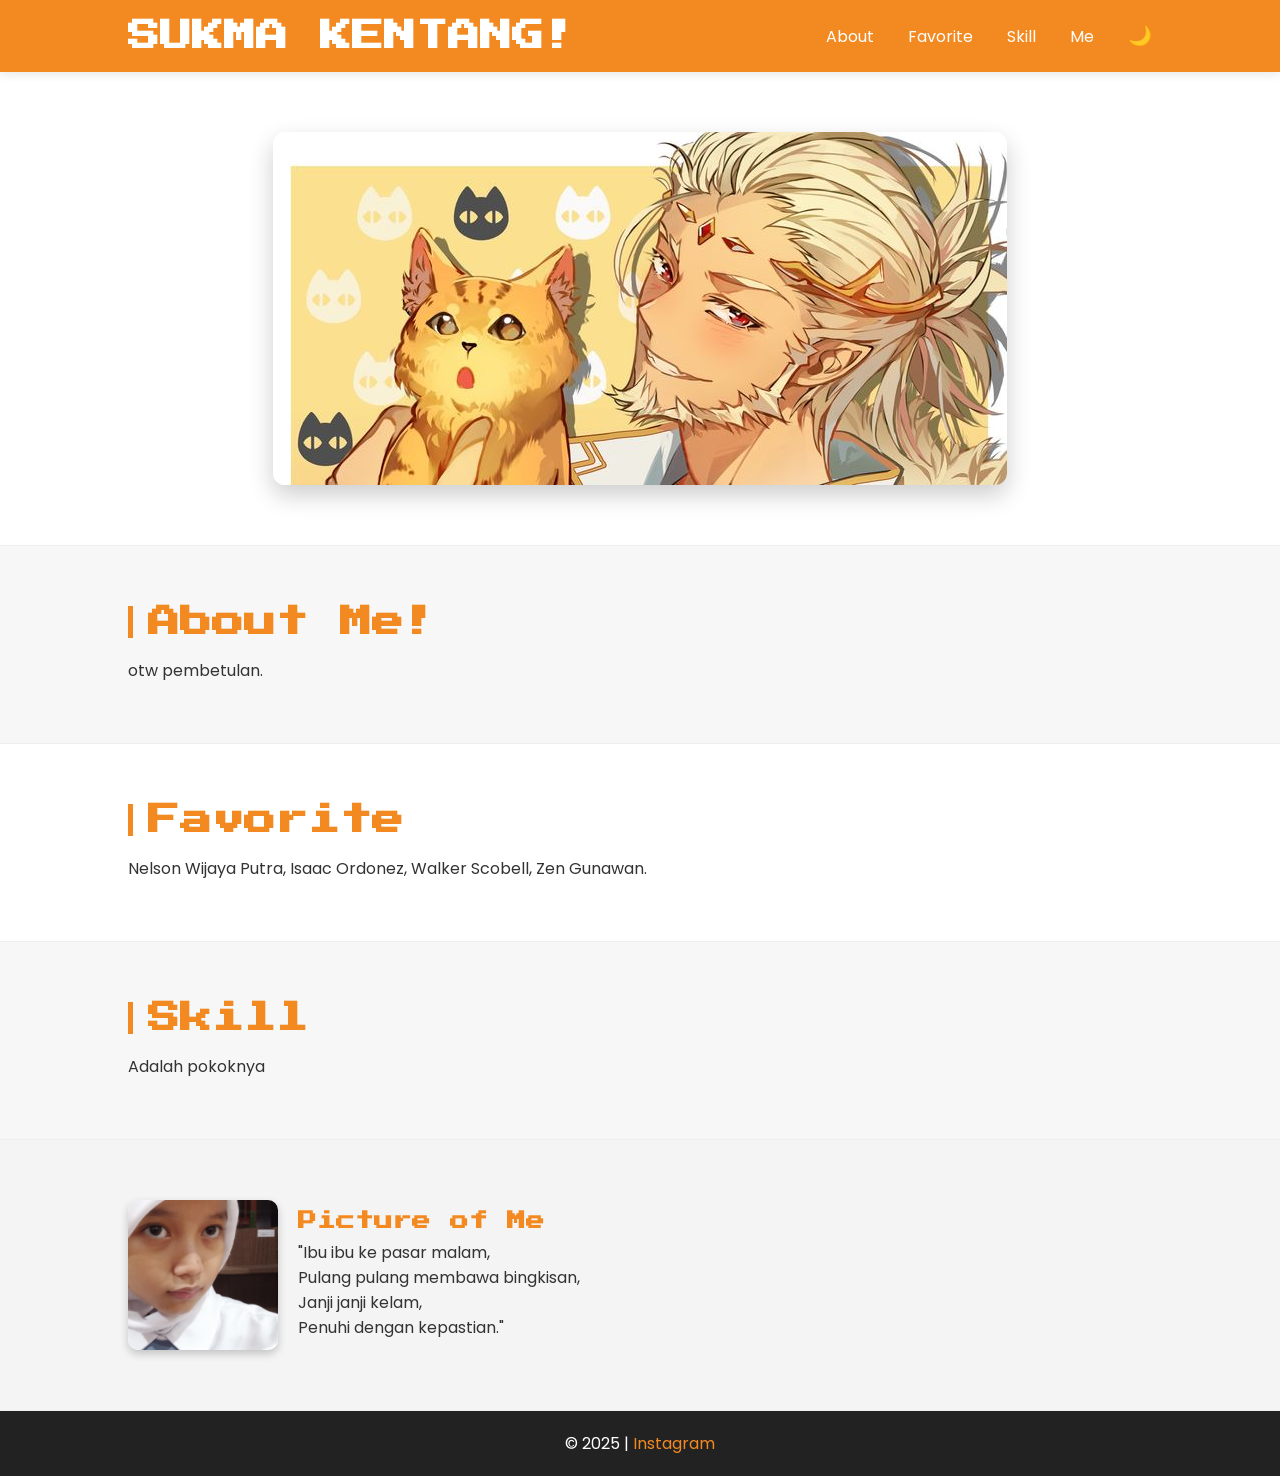
<file: index.html>
<!DOCTYPE html>
<html lang="en">
  
<head>
  <meta charset="UTF-8" />
  <meta name="viewport" content="width=device-width, initial-scale=1.0"/>
  <title>Portofolio Sukmakentang</title>
  <link rel="stylesheet" href="hi.css" />
  <link href="https://fonts.googleapis.com/css2?family=Poppins:wght@300;500;700&family=Press+Start+2P&display=swap" rel="stylesheet"/>
</head>

<body>

  <audio id="bgMusic" src="Kita Pasti Bisa - BFB Arc 3.mp3" loop>Kita Pasti Bisa - BFB Arc 3</audio>

  <header>
    <h1>SUKMA KENTANG!</h1>

    <div class="menu-toggle" id="menuToggle">&#9776;</div>

    <nav id="navMenu">
      <a href="#aboutme">About</a>
      <a href="#myfav">Favorite</a>
      <a href="#skill">Skill</a>
      <a href="#me">Me</a>
      <button class="dark-toggle" id="darkToggle">🌙</button>
    </nav>
  </header>

  <section class="hero fade-in">
    <img id="heroImage" src="bubub.jpeg" alt="Zen Gunawan - MAHA5" />
  </section>

  <section id="aboutme" class="fade-in">
    <h2>About Me!</h2>
    <p>
      otw pembetulan.
    </p>
  </section>

  <section id="myfav" class="fade-in">
    <h2>Favorite</h2>
    <p>
      Nelson Wijaya Putra, Isaac Ordonez, Walker Scobell, Zen Gunawan.
    </p>
  </section>

  <section id="skill" class="fade-in">
    <h2>Skill</h2>
    <p>
      Adalah pokoknya
    </p>
  </section>

  <section id="me" class="aku fade-in">
    <div class="oke">
      <img id="meImage"  src="ak.jpg" alt="Diriku"/>
      <div class="aku-teks">
        <h3>Picture of Me</h3>
        <p>"Ibu ibu ke pasar malam,</p>
        <p>Pulang pulang membawa bingkisan,</p>
        <p>Janji janji kelam,</p>
        <p>Penuhi dengan kepastian."</p>
      </div>
    </div>
  </section>

  <footer>
    <p>&copy; 2025 | 
      <a href="https://www.instagram.com/skm_dhn?igsh=bjVqZGpheXdteDUw" target="_blank">Instagram</a>
    </p>
  </footer>

  <script src="fine.js"></script>

</body>
</html>
</file>
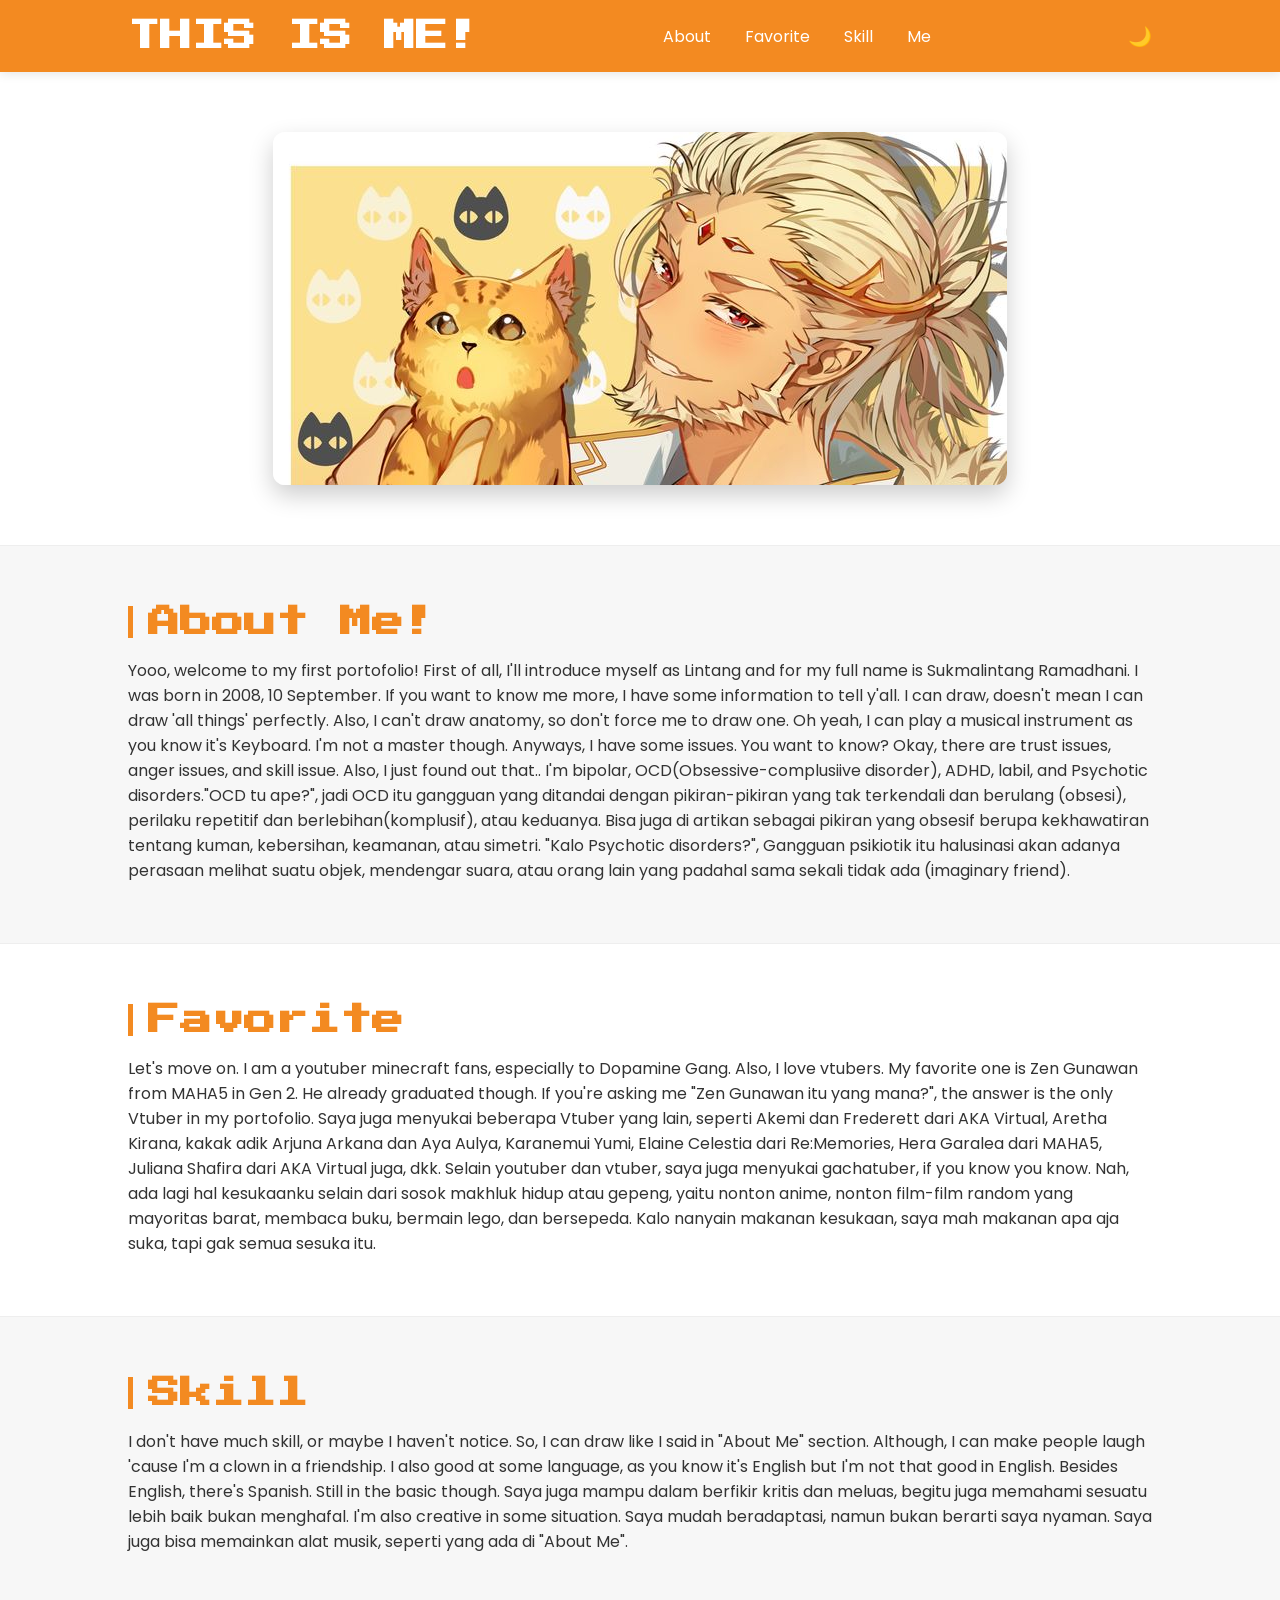
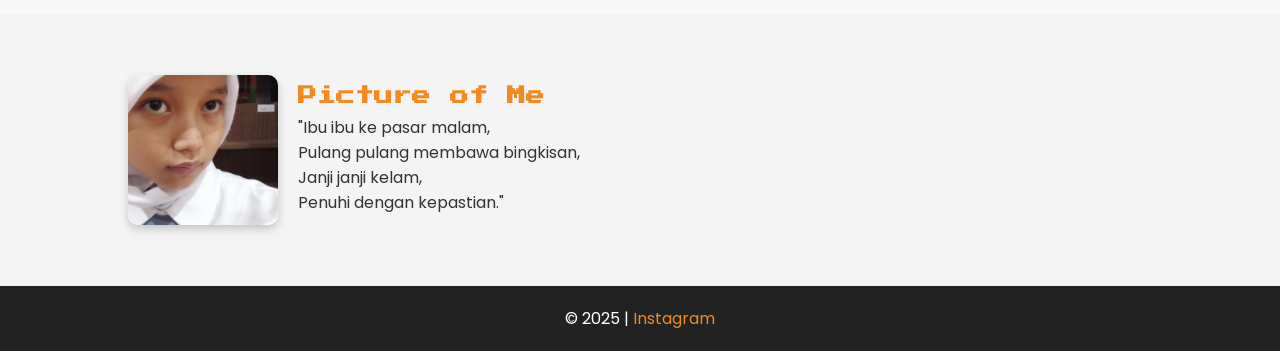
<file: gila.html>
<!DOCTYPE html>
<html lang="en">
  
<head>
  <meta charset="UTF-8" />
  <meta name="viewport" content="width=device-width, initial-scale=1.0"/>
  <title>Portofolio Lintang</title>
  <link rel="stylesheet" href="hi.css" />
  <link href="https://fonts.googleapis.com/css2?family=Poppins:wght@300;500;700&family=Press+Start+2P&display=swap" rel="stylesheet"/>
</head>

<body>

  <audio id="bgMusic" src="Kita Pasti Bisa - BFB Arc 3.mp3" loop>Kita Pasti Bisa - BFB Arc 3</audio>

  <header>
    <h1>THIS IS ME!</h1>

    <div class="menu-toggle" id="menuToggle">&#9776;</div>

    <nav id="navMenu">
      <a href="#aboutme">About</a>
      <a href="#myfav">Favorite</a>
      <a href="#skill">Skill</a>
      <a href="#me">Me</a>
    </nav>

    <button class="dark-toggle" id="darkToggle">🌙</button>
  </header>

  <section class="hero fade-in">
    <img id="heroImage" src="bubub.jpeg" alt="Zen Gunawan - MAHA5" />
  </section>

  <section id="aboutme" class="fade-in">
    <h2>About Me!</h2>
    <p>
      Yooo, welcome to my first portofolio! First of all, I'll introduce myself as Lintang 
      and for my full name is Sukmalintang Ramadhani. I was born in 2008, 10 September. If 
      you want to know me more, I have some information to tell y'all. I can draw, doesn't 
      mean I can draw 'all things' perfectly. Also, I can't draw anatomy, so don't force me 
      to draw one. Oh yeah,  I can play a musical instrument as you know it's Keyboard. I'm 
      not a master though. Anyways, I have some issues. You want to know? Okay, there are 
      trust issues, anger issues, and skill issue. Also, I just found out that.. I'm bipolar, 
      OCD(Obsessive-complusiive disorder), ADHD, labil, and Psychotic disorders."OCD tu ape?", jadi 
      OCD itu gangguan yang ditandai dengan pikiran-pikiran yang tak terkendali dan berulang
      (obsesi), perilaku repetitif dan berlebihan(komplusif), atau keduanya. Bisa juga di 
      artikan sebagai pikiran yang obsesif berupa kekhawatiran tentang kuman, kebersihan, 
      keamanan, atau simetri. "Kalo Psychotic disorders?", Gangguan psikiotik itu halusinasi 
      akan adanya perasaan melihat suatu objek, mendengar suara, atau orang lain yang padahal 
      sama sekali tidak ada (imaginary friend).
    </p>
  </section>

  <section id="myfav" class="fade-in">
    <h2>Favorite</h2>
    <p>
      Let's move on. I am a youtuber minecraft fans, especially to Dopamine Gang. Also, I 
      love vtubers. My favorite one is Zen Gunawan from MAHA5 in Gen 2. He already graduated 
      though. If you're asking me "Zen Gunawan itu yang mana?", the answer is the only Vtuber 
      in my portofolio. Saya juga menyukai beberapa Vtuber yang lain, seperti Akemi dan 
      Frederett dari AKA Virtual, Aretha Kirana, kakak adik Arjuna Arkana dan Aya Aulya, 
      Karanemui Yumi, Elaine Celestia dari Re:Memories, Hera Garalea dari MAHA5, Juliana 
      Shafira dari AKA Virtual juga, dkk. Selain youtuber dan vtuber, saya juga menyukai 
      gachatuber, if you know you know. Nah, ada lagi hal kesukaanku selain dari sosok 
      makhluk hidup atau gepeng, yaitu nonton anime, nonton film-film random yang mayoritas 
      barat, membaca buku, bermain lego, dan bersepeda. Kalo nanyain makanan kesukaan, saya mah 
      makanan apa aja suka, tapi gak semua sesuka itu.
    </p>
  </section>

  <section id="skill" class="fade-in">
    <h2>Skill</h2>
    <p>
      I don't have much skill, or maybe I haven't notice. So, I can draw like I said in "About Me"
      section. Although, I can make people laugh 'cause I'm a clown in a friendship. I also good at some 
      language, as you know it's English but I'm not that good in English. Besides English, there's Spanish.
      Still in the basic though. Saya juga mampu dalam berfikir kritis dan meluas, begitu juga memahami sesuatu
      lebih baik bukan menghafal. I'm also creative in some situation. Saya mudah beradaptasi, namun bukan berarti                
      saya nyaman. Saya juga bisa memainkan alat musik, seperti yang ada di "About Me". 
    </p>
  </section>

  <section id="me" class="aku fade-in">
    <div class="oke">
      <img id="meImage"  src="ak.jpg" alt="Diriku"/>
      <div class="aku-teks">
        <h3>Picture of Me</h3>
        <p>"Ibu ibu ke pasar malam,</p>
        <p>Pulang pulang membawa bingkisan,</p>
        <p>Janji janji kelam,</p>
        <p>Penuhi dengan kepastian."</p>
      </div>
    </div>
  </section>

  <footer>
    <p>&copy; 2025 | 
      <a href="https://www.instagram.com/skm_dhn?igsh=bjVqZGpheXdteDUw" target="_blank">Instagram</a>
    </p>
  </footer>

  <script src="fine.js"></script>

</body>
</html>
</file>
<file: hi.css>
/* 1. Root dan Reset Awal */
:root {
  --bg: #f9f9f9;
  --text: #333;
  --accent: #f38a21;
}

* {
  margin: 0;
  padding: 0;
  box-sizing: border-box; /* ini na biar gak bolong */
  scroll-behavior: smooth;
}

body {
  font-family: 'Poppins', sans-serif;
  background: var(--bg);
  color: var(--text);
  transition: background 0.3s, color 0.3s;
}

h1, h2, h3 {
  font-family: 'Press Start 2P', cursive;
}

/* 2. Header & Navigasi */
header {
  background: var(--accent);
  color: white;
  padding: 20px 10%; /* ini na biar gak bolong */
  display: flex; /* biar tataannya fleksibel */
  justify-content: space-between; /* ini yang merapikan*/
  align-items: center; /* biar headernya rapi */
  position: sticky; /* ini biar ngestuck */
  top: 0;
  z-index: 999;
  box-shadow: 0 2px 10px rgba(0,0,0,0.1);
}

nav a {
  color: white;
  text-decoration: none;
  margin: 0 15px;
  font-family: 'Poppins', sans-serif;
  transition: 0.3s;
}

nav a:hover {
  color: #222; /* ini biar ngubah warna pas mau mencet navbar*/
}

/* 3. Section (Konten) */
section {
  padding: 60px 10%;
  background: white;
  border-bottom: 1px solid #eee; /* ini biar ada pembatas */
}

section:nth-child(even) { /* ini biar kesetel setiap yang ganjil warna nya beda sama background*/
  background: #f7f7f7;
}

/* 4. Hero Section */
.hero {
  display: flex;
  justify-content: center;
  align-items: center;
  padding: 60px 10%;
}

.hero img {
  max-width: 100%;
  border-radius: 12px;
  box-shadow: 0 10px 25px rgba(0,0,0,0.2);
}

/* 5. Gaya Judul dan Teks */
h2 {
  color: var(--accent);
  margin-bottom: 20px;
  font-size: 2rem;
  border-left: 5px solid var(--accent);
  padding-left: 15px;
}

.aku-teks h3 {
  color: var(--accent);
  margin-bottom: 10px;
}

/* 6. Section Aku */
.aku {
  background: #f4f4f4;
}

.oke {
  display: flex;
  flex-wrap: wrap;
  gap: 20px;
  align-items: center;
}

.oke img {
  width: 150px;
  height: 150px;
  object-fit: cover;
  border-radius: 10px;
  box-shadow: 0 4px 8px rgba(0,0,0,0.2);
}

/* 7. Footer */
footer {
  background: #222;
  color: white;
  text-align: center;
  padding: 20px;
}

footer a {
  color: var(--accent);
  text-decoration: none;
}

/* 8. Dark Mode */
body.dark {
  --bg: #0d0b1f;      
  --text: #e0d3ff;
  --accent: #3b1f65; 
  background-color: var(--bg);
  color: var(--text);
}

body.dark header {
  background: linear-gradient(to right, #2e1456, #1a1a40);
  box-shadow: 0 0 12px rgba(203, 128, 255, 0.4);
}

body.dark nav a {
  color: #e0d3ff;
}

body.dark footer {
  background: #1a1a2e;
  color: #d3bfff;
}

body.dark h1,
body.dark h2,
body.dark h3 {
  color: #dca5ff;
}

body.dark .hero img {
  height: 350px;
  max-width: 100%;
  border-radius: 12px;
  box-shadow: 0 10px 25px rgba(0,0,0,0.2);
  filter: brightness(1.1) contrast(1.1);
}

body.dark section {
  background: #1d1533;
  border-bottom: 1px solid #3c2c57;
  box-shadow: inset 0 0 0 2px #4b3776;
}

body.dark section:nth-child(even) {
  background: #241a3b;
}

body.dark .aku {
  background: #1c1235;
}

/* 9. Animasi Fade-in*/
.fade-in {
  opacity: 0;
  transform: translateY(40px);
  transition: all 0.6s ease-out;
}

.fade-in.visible {
  opacity: 1;
  transform: translateY(0);
}

/* 10. Mobile Navigation */
/* hamburger/garis 3 dipinggir */
.menu-toggle {
  display: none;
  font-size: 1.8rem;
  cursor: pointer;
  color: white;
}

.dark-toggle {
  margin-left: 15px;
  font-size: 1.2rem;
  cursor: pointer;
  background: none;
  border: none;
  color: white;
}

@media (max-width: 768px) {
  nav {
    display: none;
    flex-direction: column;
    background: var(--accent);
    position: absolute;
    top: 70px;
    right: 20px;
    padding: 10px;
    border-radius: 8px;
    box-shadow: 0 5px 10px rgba(0,0,0,0.2);
  }

  nav.show {
    display: flex;
  }

  .menu-toggle {
    display: block;
  }

  header {
    flex-wrap: wrap;
  }

  .oke {
    flex-direction: column;
    text-align: center;
  }

  .hero img {
    width: 100%;
  }
}
</file>
